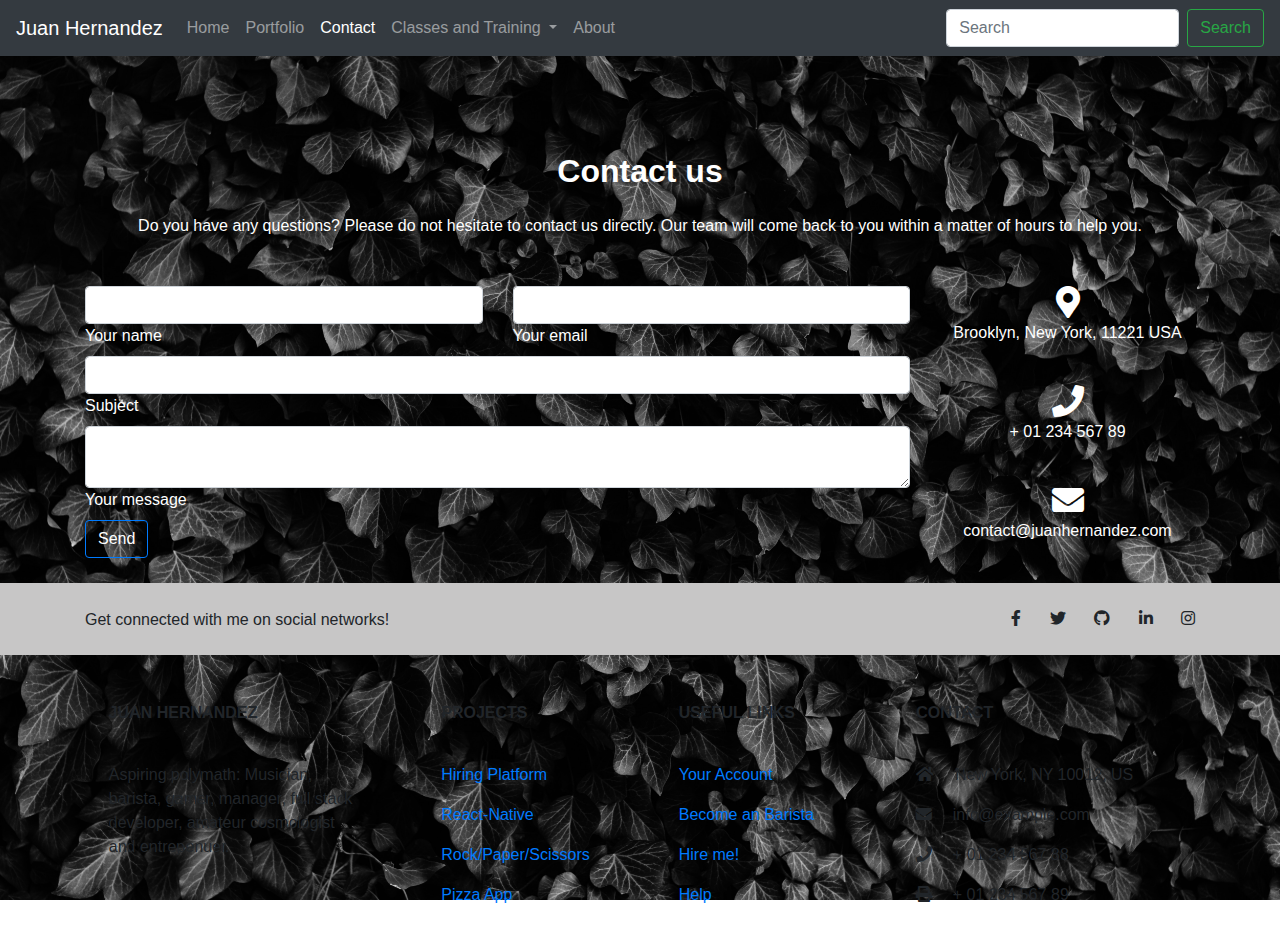
<file: contact.html>
<!DOCTYPE html>
<html lang="en">

<head>
    <meta charset="UTF-8">
    <meta name="viewport" content="width=device-width, initial-scale=1.0">
    <meta http-equiv="X-UA-Compatible" content="ie=edge">
    <link rel="stylesheet" href="https://maxcdn.bootstrapcdn.com/bootstrap/4.0.0/css/bootstrap.min.css" integrity="sha384-Gn5384xqQ1aoWXA+058RXPxPg6fy4IWvTNh0E263XmFcJlSAwiGgFAW/dAiS6JXm"
        crossorigin="anonymous">
    <link rel="stylesheet" href="https://use.fontawesome.com/releases/v5.6.3/css/all.css">
    <link rel="stylesheet" href="assets/css/style.css">
    <title>Contact Me</title>
</head>

<body class="body">
    <!-- Navbar -->
    <nav class="navbar navbar-expand-lg navbar-dark bg-dark">
        <a class="navbar-brand"style="color:white">Juan Hernandez</a>
        <button class="navbar-toggler" type="button" data-toggle="collapse" data-target="#navbarNavDropdown"
            aria-controls="navbarNavDropdown" aria-expanded="false" aria-label="Toggle navigation">
            <span class="navbar-toggler-icon"></span>
        </button>

        <div class="collapse navbar-collapse" id="navbarNavDropdown">
            <ul class="navbar-nav">
                <li class="nav-item ">
                    <a class="nav-link" href="index.html">Home <span class="sr-only">(current)</span></a>
                </li>
                <li class="nav-item">
                    <a class="nav-link" href="portfolio.html">Portfolio</a>
                </li>
                <li class="nav-item active">
                    <a class="nav-link" href="contact.html">Contact</a>
                </li>
                <li class="nav-item dropdown">
                    <a class="nav-link dropdown-toggle" href="#" id="navbarDropdownMenuLink" data-toggle="dropdown"
                        aria-haspopup="true" aria-expanded="false">
                        Classes and Training
                    </a>
                    <div class="dropdown-menu" aria-labelledby="navbarDropdownMenuLink">
                        <a class="dropdown-item" href="#">Barista 101</a>
                        <a class="dropdown-item" href="#">At Home Barista</a>
                        <a class="dropdown-item" href="#">Management Training</a>
                    </div>
                </li>
                <li class="nav-item">
                    <a class="nav-link" href="about.html">About</a>
                </li>
            </ul>
        </div>
        <form class="form-inline">
            <input class="form-control mr-sm-2" type="search" placeholder="Search" aria-label="Search">
            <button class="btn btn-outline-success my-2 my-sm-0" type="submit">Search</button>
        </form>
    </nav>
    <!--Contact Form-->
<br><br><br>
    <!--Section: Contact v.2-->
    <section class="mb-4" style="color:white">
        <div class="container">
            <!--Section heading-->
            <h2 class="h1-responsive font-weight-bold text-center my-4">Contact us</h2>
            <!--Section description-->
            <p class="text-center w-responsive mx-auto mb-5">Do you have any questions? Please do not hesitate to
                contact us directly. Our team will come back to you within
                a matter of hours to help you.</p>

            <div class="row">

                <!--Grid column-->
                <div class="col-md-9 mb-md-0 mb-5">
                    <form id="contact-form" name="contact-form" action="mail.php" method="POST">

                        <!--Grid row-->
                        <div class="row">

                            <!--Grid column-->
                            <div class="col-md-6">
                                <div class="md-form mb-0">
                                    <input type="text" id="name" name="name" class="form-control">
                                    <label for="name" class="">Your name</label>
                                </div>
                            </div>
                            <!--Grid column-->

                            <!--Grid column-->
                            <div class="col-md-6">
                                <div class="md-form mb-0">
                                    <input type="text" id="email" name="email" class="form-control">
                                    <label for="email" class="">Your email</label>
                                </div>
                            </div>
                            <!--Grid column-->

                        </div>
                        <!--Grid row-->

                        <!--Grid row-->
                        <div class="row">
                            <div class="col-md-12">
                                <div class="md-form mb-0">
                                    <input type="text" id="subject" name="subject" class="form-control">
                                    <label for="subject" class="">Subject</label>
                                </div>
                            </div>
                        </div>
                        <!--Grid row-->

                        <!--Grid row-->
                        <div class="row">

                            <!--Grid column-->
                            <div class="col-md-12">

                                <div class="md-form">
                                    <textarea type="text" id="message" name="message" rows="2" class="form-control md-textarea"></textarea>
                                    <label for="message">Your message</label>
                                </div>

                            </div>
                        </div>
                        <!--Grid row-->

                    </form>

                    <div class="text-center text-md-left">
                        <a class="btn btn-outline-primary" onclick="document.getElementById('contact-form').submit();">Send</a>
                    </div>
                    <div class="status"></div>
                </div>
                <!--Grid column-->

                <!--Grid column-->
                <div class="col-md-3 text-center">
                    <ul class="list-unstyled mb-0">
                        <li><i class="fa fa-map-marker-alt fa-2x"></i>
                            <p>Brooklyn, New York, 11221 USA</p>
                        </li>

                        <li><i class="fa fa-phone mt-4 fa-2x"></i>
                            <p>+ 01 234 567 89</p>
                        </li>

                        <li><i class="fa fa-envelope mt-4 fa-2x"></i>
                            <p>contact@juanhernandez.com</p>
                        </li>
                    </ul>
                </div>
                <!--Grid column-->

            </div>

    </section>
    </div>
    <!--End Contact form container-->
    <!-- Footer -->
<footer class="page-footer font-small unique-color-dark">

        <div style="background-color: #c7c6c6;">
          <div class="container">
    
            <!-- Grid row-->
            <div class="row py-4 d-flex align-items-center">
    
              <!-- Grid column -->
              <div class="col-md-6 col-lg-5 text-center text-md-left mb-4 mb-md-0">
                <h6 class="mb-0">Get connected with me on social networks!</h6>
              </div>
              <!-- Grid column -->
    
              <!-- Grid column -->
              <div class="col-md-6 col-lg-7 text-center text-md-right">
    
                <!-- Facebook -->
                <a class="fb-ic">
                  <i class="fab fa-facebook-f white-text mr-4"> </i>
                </a>
                <!-- Twitter -->
                <a class="tw-ic">
                  <i class="fab fa-twitter white-text mr-4"> </i>
                </a>
                <!-- Github-->
                <a class="git-ic">
                  <i class="fab fa-github white-text mr-4"> </i>
                </a>
                <!--Linkedin -->
                <a class="li-ic">
                  <i class="fab fa-linkedin-in white-text mr-4"> </i>
                </a>
                <!--Instagram-->
                <a class="ins-ic">
                  <i class="fab fa-instagram white-text"> </i>
                </a>
    
              </div>
              <!-- Grid column -->
    
            </div>
            <!-- Grid row-->
    
          </div>
        </div>
    
       <!--Foooter Body-->


        <!-- Footer Links -->
        <div class="container text-center text-md-left mt-5">
    
          <!-- Grid row -->
          <div class="row mt-3">
    
            <!-- Grid column -->
            <div class="col-md-3 col-lg-4 col-xl-3 mx-auto mb-4">
    
              <!-- Content -->
              <h6 class="text-uppercase font-weight-bold">Juan Hernandez</h6>
              <hr class="deep-purple accent-2 mb-4 mt-0 d-inline-block mx-auto" style="width: 60px;">
              <p>Aspiring polymath: Musician, barista, gamer, manager, full stack developer, amateur cosmologist and entrepenuer.</p>
    
            </div>
            <!-- Grid column -->
    
            <!-- Grid column -->
            <div class="col-md-2 col-lg-2 col-xl-2 mx-auto mb-4">
    
              <!-- Links -->
              <h6 class="text-uppercase font-weight-bold">Projects</h6>
              <hr class="deep-purple accent-2 mb-4 mt-0 d-inline-block mx-auto" style="width: 60px;">
              <p>
                <a href="#!">Hiring Platform</a>
              </p>
              <p>
                <a href="#!">React-Native</a>
              </p>
              <p>
                <a href="#!">Rock/Paper/Scissors</a>
              </p>
              <p>
                <a href="#!">Pizza App</a>
              </p>
    
            </div>
            <!-- Grid column -->
    
            <!-- Grid column -->
            <div class="col-md-3 col-lg-2 col-xl-2 mx-auto mb-4">
    
              <!-- Links -->
              <h6 class="text-uppercase font-weight-bold">Useful links</h6>
              <hr class="deep-purple accent-2 mb-4 mt-0 d-inline-block mx-auto" style="width: 60px;">
              <p>
                <a href="#!">Your Account</a>
              </p>
              <p>
                <a href="#!">Become an Barista</a>
              </p>
              <p>
                <a href="#!">Hire me!</a>
              </p>
              <p>
                <a href="#!">Help</a>
              </p>
    
            </div>
            <!-- Grid column -->
    
            <!-- Grid column -->
            <div class="col-md-4 col-lg-3 col-xl-3 mx-auto mb-md-0 mb-4">
    
              <!-- Links -->
              <h6 class="text-uppercase font-weight-bold">Contact</h6>
              <hr class="deep-purple accent-2 mb-4 mt-0 d-inline-block mx-auto" style="width: 60px;">
              <p>
                <i class="fas fa-home mr-3"></i> New York, NY 10012, US</p>
              <p>
                <i class="fas fa-envelope mr-3"></i> info@example.com</p>
              <p>
                <i class="fas fa-phone mr-3"></i> + 01 234 567 88</p>
              <p>
                <i class="fas fa-print mr-3"></i> + 01 234 567 89</p>
    
            </div>
            <!-- Grid column -->
    
          </div>
          <!-- Grid row -->
    
        </div>
        <!-- Footer Links -->

    
      </footer>
      <!-- Footer -->
</body>

</html>
</file>
<file: assets/css/style.css>
/*paralax - background image to scroll through the site*/
.body{
    background-image: url(../img/background.jpg);
    height: 100%; 
    background-attachment: fixed;
    background-position: center;
    background-repeat: no-repeat;
    background-size: cover;
}

.parallax {
    /* The image used */
    background-image: url(../img/Tree.jpg);
  
    /* Full height */
    height: 100%; 
  
    /* Create the parallax scrolling effect */
    background-attachment: fixed;
    background-position: center;
    background-repeat: no-repeat;
    background-size: cover;
  } 

  .parallax2 {
    /* The image used */
    background-image: url(../img/space.jpg);
  
    /* Full height */
    height: 100%; 
  
    /* Create the parallax scrolling effect */
    background-attachment: fixed;
    background-position: center;
    background-repeat: no-repeat;
    background-size: cover;
  } 
  /*Flip cards */
  .flip-card {
    background-color: transparent;
    width: 350px;
    height: 600px;
    perspective: 1000px;
    margin: 50px 50px 70px 50px;
      }
      
.flip-card-inner {
    position: relative;
    width: 100%;
    height: 100%;
    text-align: center;
    transition: transform 0.6s;
    transform-style: preserve-3d;
    box-shadow: 0 4px 8px 0 rgba(0,0,0,0.2);
      }
      
.flip-card:hover .flip-card-inner {
    transform: rotateX(180deg);
      }
      
.flip-card-front, .flip-card-back {
    position: absolute;
    width: 100%;
    height: 100%;
    backface-visibility: hidden;
      }
      
.flip-card-front {
    background-color: #bbb;
    color: black;
    z-index: 2;
    border-radius: 5px 5px 0 0;
      }
      
.flip-card-back {
    background-color: #333;
    color: white;
    transform: rotateX(180deg);
    z-index: 1;
      }
.flip-card button {
    border: none;
    outline: 0;
    padding: 12px;
    color: white;
    background-color: #000;
    text-align: center;
    cursor: pointer;
    width: 100%;
    font-size: 18px;
      }
      
.card button:hover {
    opacity: 0.7;
      }
/* flip card end */

.bgSizeCover {
    background-image: url(../img/space.jpg);
    background-size: cover;
    background-repeat: no-repeat;
    background-position: center;
    width: 100%;
    height: 700px;
    border: 2px solid;
    resize: both;
    overflow: hidden;
  }
</file>
